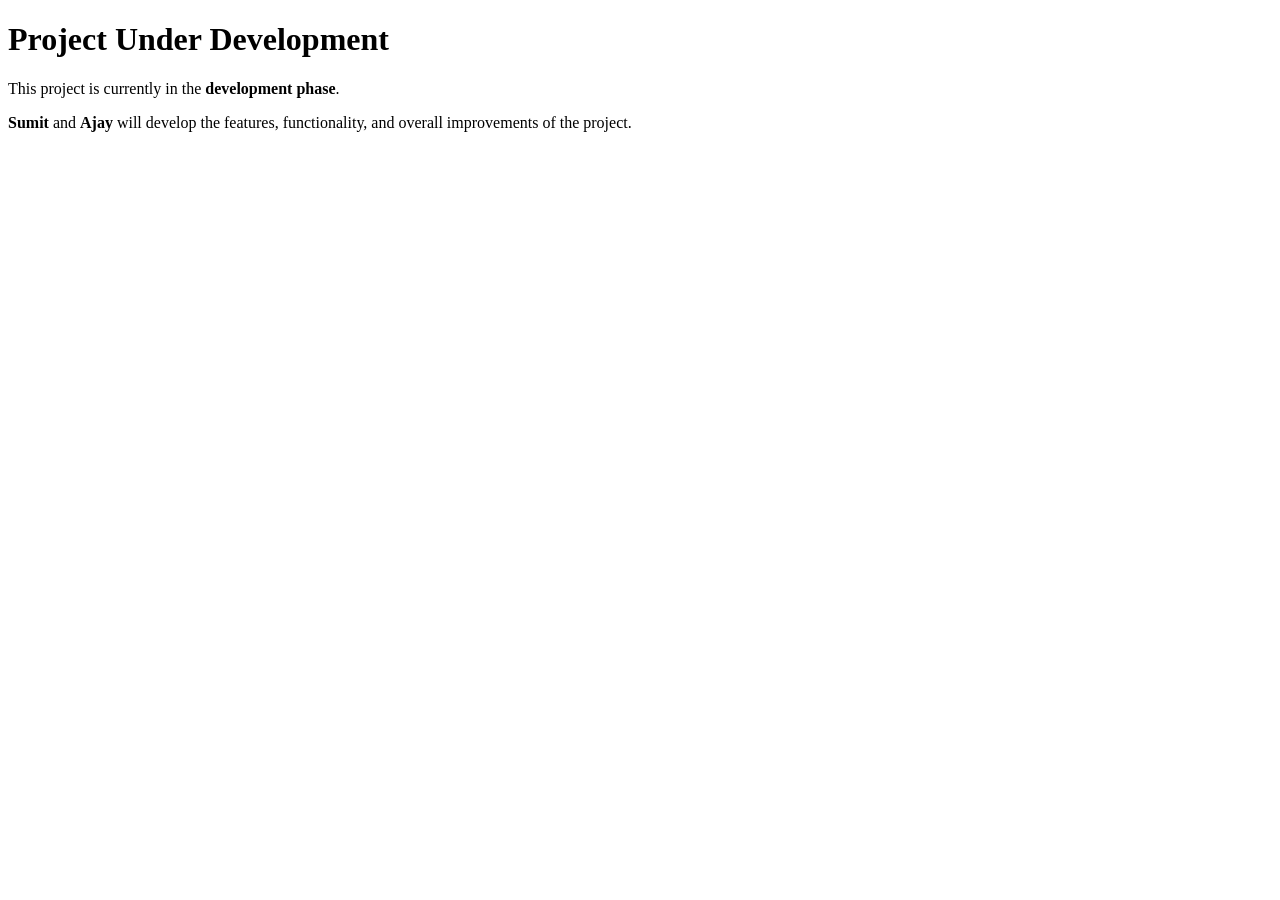
<file: index.html>
<!DOCTYPE html>
<html lang="en">
<head>
    <meta charset="UTF-8">
    <meta name="viewport" content="width=device-width, initial-scale=1.0">
    <title>Development Phase</title>
</head>
<body>

    <h1>Project Under Development</h1>

    <p>
        This project is currently in the <strong>development phase</strong>.
    </p>

    <p>
        <strong>Sumit</strong> and <strong>Ajay</strong> will develop
        the features, functionality, and overall improvements of the project.
    </p>

</body>
</html>
</file>
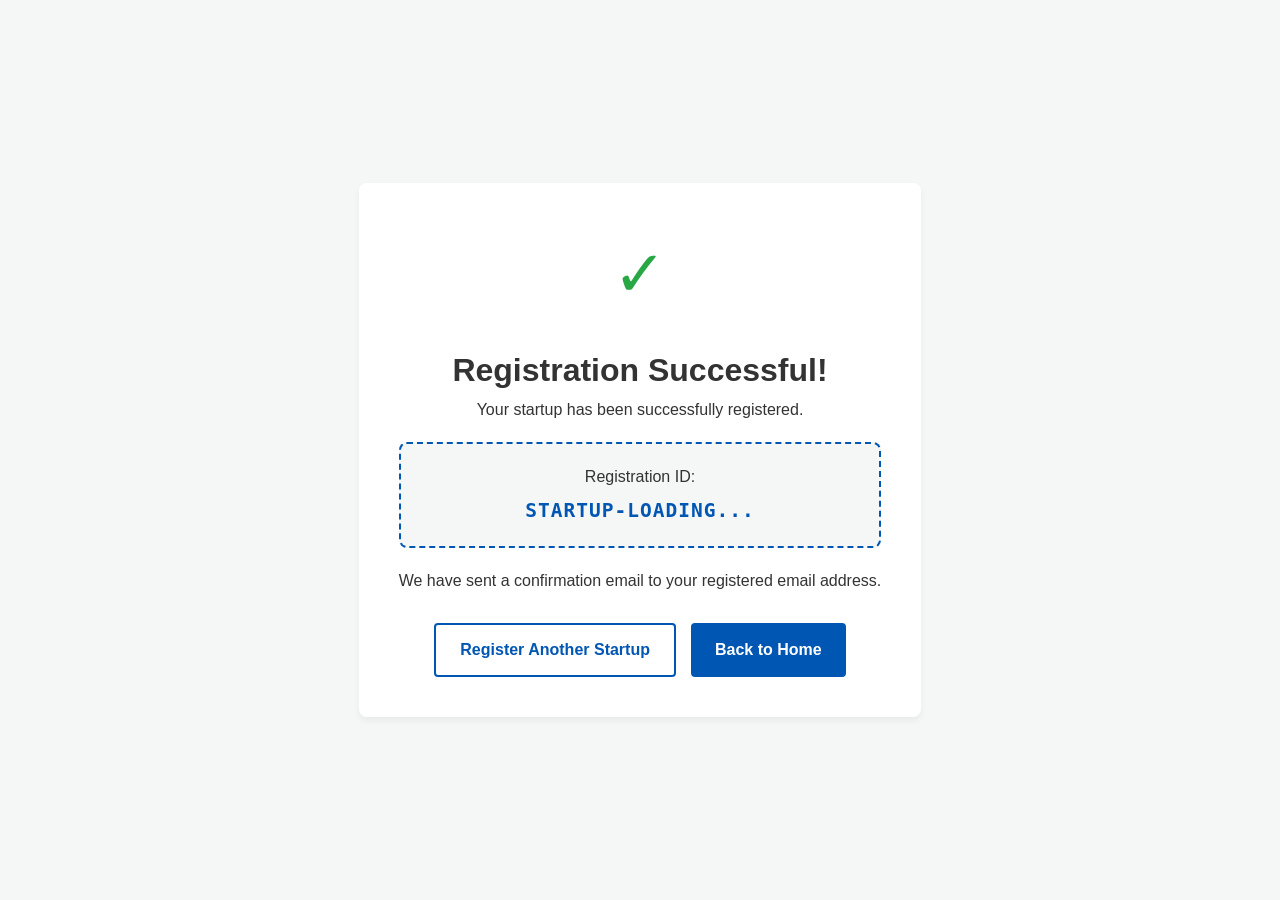
<file: success.html>
<!DOCTYPE html>
<html lang="en">
<head>
  <meta charset="UTF-8">
  <meta name="viewport" content="width=device-width, initial-scale=1.0">
  <title>Registration Successful</title>
  <!-- Favicon Added Here -->
  <link rel="icon" href="https://raw.githubusercontent.com/tcubeggv/tcubeggv.github.io/refs/heads/main/css/logo.png" type="image/png">
  <link rel="stylesheet" href="css/style.css">
</head>
<body class="success-page">

  <div class="container success-container">
    <div class="success-card">
      <div class="success-icon">✓</div>
      <h1>Registration Successful!</h1>
      <p>Your startup has been successfully registered.</p>
      
      <div class="id-box">
        <span>Registration ID:</span>
        <h2 id="displayId">STARTUP-LOADING...</h2>
      </div>

      <p class="email-note">We have sent a confirmation email to your registered email address.</p>

      <div class="success-actions">
        <a href="index.html" class="btn btn-outline">Register Another Startup</a>
        <a href="#" class="btn btn-primary">Back to Home</a>
      </div>
    </div>
  </div>

  <script>
    const urlParams = new URLSearchParams(window.location.search);
    const regId = urlParams.get('id');
    if (regId) {
      document.getElementById('displayId').textContent = regId;
    }
  </script>
</body>
</html>
</file>
<file: css/style.css>
:root {
  --primary: #0056b3;
  --primary-hover: #004494;
  --secondary: #28a745;
  --bg: #f4f7f6;
  --text: #333333;
  --text-light: #666666;
  --surface: #ffffff;
  --border: #dddddd;
  --error: #dc3545;
  --radius: 8px;
  --shadow: 0 4px 6px rgba(0,0,0,0.05);
}

* { box-sizing: border-box; margin: 0; padding: 0; font-family: 'Segoe UI', Tahoma, Geneva, Verdana, sans-serif; }
body { background-color: var(--bg); color: var(--text); line-height: 1.6; }
.container { max-width: 900px; margin: 0 auto; padding: 20px; }

/* Headers */
.main-header { background: var(--surface); padding: 30px 0; text-align: center; border-bottom: 1px solid var(--border); margin-bottom: 30px; }
.main-header h1 { color: var(--primary); }
.main-header p { color: var(--text-light); }

/* Forms */
.form-card { background: var(--surface); padding: 25px; margin-bottom: 25px; border-radius: var(--radius); box-shadow: var(--shadow); }
.form-card h2 { font-size: 1.2rem; margin-bottom: 15px; padding-bottom: 10px; border-bottom: 1px solid var(--border); }
.form-row { display: flex; gap: 20px; flex-wrap: wrap; }
.form-row .form-group { flex: 1; min-width: 250px; }
.form-group { margin-bottom: 15px; }
label { display: block; margin-bottom: 6px; font-weight: 600; font-size: 0.9rem; }
input, textarea { width: 100%; padding: 10px 12px; border: 1px solid var(--border); border-radius: 4px; font-size: 1rem; transition: border 0.3s; }
input:focus, textarea:focus { border-color: var(--primary); outline: none; }

/* Buttons */
.btn { display: inline-flex; align-items: center; justify-content: center; padding: 12px 24px; border: none; border-radius: 4px; font-size: 1rem; font-weight: 600; cursor: pointer; transition: 0.3s; text-decoration: none; }
.btn-primary { background: var(--primary); color: #fff; }
.btn-primary:hover { background: var(--primary-hover); }
.btn-secondary { background: var(--secondary); color: #fff; }
.btn-outline { background: transparent; border: 2px solid var(--primary); color: var(--primary); }
.btn-outline:hover { background: var(--primary); color: #fff; }
.btn-sm { padding: 6px 12px; font-size: 0.85rem; }
.full-width { width: 100%; }
.btn:disabled { opacity: 0.7; cursor: not-allowed; }

/* Utilities */
.hidden { display: none !important; }
.error-msg { color: var(--error); margin-top: 10px; font-size: 0.9rem; text-align: center; }

/* Spinner */
.spinner { border: 3px solid rgba(255,255,255,0.3); border-top: 3px solid #fff; border-radius: 50%; width: 20px; height: 20px; animation: spin 1s linear infinite; margin-left: 10px; }
@keyframes spin { 0% { transform: rotate(0deg); } 100% { transform: rotate(360deg); } }

/* Success Page */
.success-page { display: flex; align-items: center; justify-content: center; min-height: 100vh; }
.success-card { background: var(--surface); padding: 40px; border-radius: var(--radius); text-align: center; box-shadow: var(--shadow); max-width: 600px; width: 100%; }
.success-icon { font-size: 4rem; color: var(--secondary); margin-bottom: 20px; }
.id-box { background: var(--bg); border: 2px dashed var(--primary); padding: 20px; margin: 20px 0; border-radius: var(--radius); }
.id-box h2 { color: var(--primary); font-family: monospace; letter-spacing: 1px; margin-top: 5px;}
.success-actions { display: flex; gap: 15px; justify-content: center; margin-top: 30px; flex-wrap: wrap; }

/* Admin Dashboard */
.admin-bg { background-color: #eef2f5; }
.admin-login-container { display: flex; justify-content: center; align-items: center; min-height: 100vh; padding: 20px; }
.login-card { max-width: 400px; width: 100%; text-align: center; }
.dashboard-container { max-width: 1200px; margin: 0 auto; padding: 20px; }
.admin-header { display: flex; justify-content: space-between; align-items: center; background: var(--surface); padding: 20px; border-radius: var(--radius); box-shadow: var(--shadow); margin-bottom: 20px; }
.dashboard-controls { display: flex; justify-content: space-between; margin-bottom: 15px; flex-wrap: wrap; gap: 10px;}
.search-input { width: 100%; max-width: 300px; }

/* Table */
.table-responsive { background: var(--surface); border-radius: var(--radius); box-shadow: var(--shadow); overflow-x: auto; }
table { width: 100%; border-collapse: collapse; min-width: 800px; }
th, td { padding: 15px; text-align: left; border-bottom: 1px solid var(--border); font-size: 0.9rem; }
th { background: #f8f9fa; font-weight: 600; color: var(--text-light); }
tr:hover { background: #f8f9fa; }
.pagination { display: flex; justify-content: center; align-items: center; gap: 15px; margin-top: 20px; }

/* Modal */
.modal { position: fixed; top: 0; left: 0; width: 100%; height: 100%; background: rgba(0,0,0,0.5); display: flex; justify-content: center; align-items: center; z-index: 1000; }
.modal-content { background: var(--surface); width: 90%; max-width: 700px; border-radius: var(--radius); max-height: 90vh; overflow-y: auto; }
.modal-header { padding: 20px; border-bottom: 1px solid var(--border); display: flex; justify-content: space-between; align-items: center; }
.close { font-size: 1.5rem; cursor: pointer; color: var(--text-light); }
.modal-body { padding: 20px; }
.detail-grid { display: grid; grid-template-columns: 1fr 2fr; gap: 10px; margin-bottom: 10px; padding-bottom: 10px; border-bottom: 1px solid var(--border); }
.detail-grid strong { color: var(--text-light); }
/* Logo Styles */
.brand-logo {
  max-width: 120px;
  height: auto;
  margin-bottom: 15px;
}
.header-logo {
  height: 40px;
  width: auto;
  margin-right: 15px;
}
.admin-header-left {
  display: flex;
  align-items: center;
}
</file>
